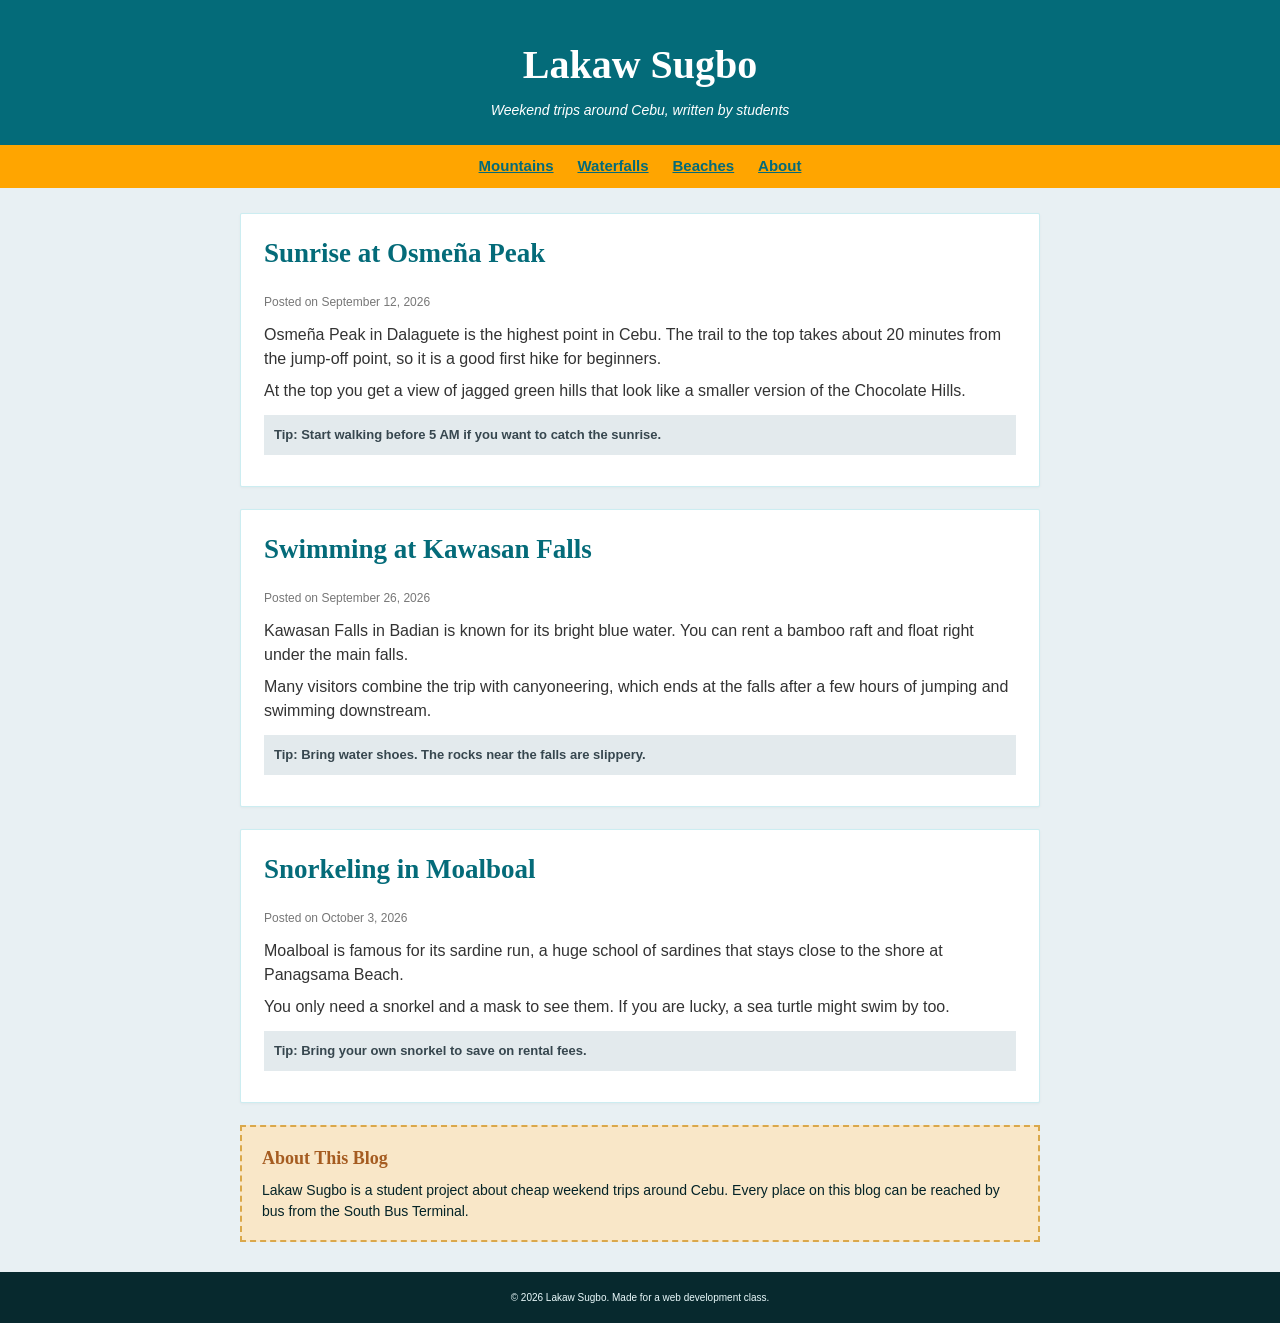
<file: oct 8/index.html>
<!DOCTYPE html>
<html>
<head>
  <meta charset="UTF-8">
  <meta name="viewport" content="width=device-width, initial-scale=1">
     <link rel="stylesheet" href="styles.css">
  <title>Lakaw Sugbo</title>
</head>
<body>

  <header>
    <h1>Lakaw Sugbo</h1>
    <p>Weekend trips around Cebu, written by students</p>
  </header>

  <nav>
    <a href="#osmena">Mountains</a>
    <a href="#kawasan">Waterfalls</a>
    <a href="#moalboal">Beaches</a>
    <a href="#about">About</a>
  </nav>

  <main>

    <article id="osmena">
      <h2>Sunrise at Osmeña Peak</h2>
      <p class="date">Posted on September 12, 2026</p>
      <p>Osmeña Peak in Dalaguete is the highest point in Cebu. The trail to the top takes about 20 minutes from the jump-off point, so it is a good first hike for beginners.</p>
      <p>At the top you get a view of jagged green hills that look like a smaller version of the Chocolate Hills.</p>
      <p class="tip">Tip: Start walking before 5 AM if you want to catch the sunrise.</p>
    </article>

    <article id="kawasan">
      <h2>Swimming at Kawasan Falls</h2>
      <p class="date">Posted on September 26, 2026</p>
      <p>Kawasan Falls in Badian is known for its bright blue water. You can rent a bamboo raft and float right under the main falls.</p>
      <p>Many visitors combine the trip with canyoneering, which ends at the falls after a few hours of jumping and swimming downstream.</p>
      <p class="tip">Tip: Bring water shoes. The rocks near the falls are slippery.</p>
    </article>

    <article id="moalboal">
      <h2>Snorkeling in Moalboal</h2>
      <p class="date">Posted on October 3, 2026</p>
      <p>Moalboal is famous for its sardine run, a huge school of sardines that stays close to the shore at Panagsama Beach.</p>
      <p>You only need a snorkel and a mask to see them. If you are lucky, a sea turtle might swim by too.</p>
      <p class="tip">Tip: Bring your own snorkel to save on rental fees.</p>
    </article>

    <aside id="about">
      <h3>About This Blog</h3>
      <p>Lakaw Sugbo is a student project about cheap weekend trips around Cebu. Every place on this blog can be reached by bus from the South Bus Terminal.</p>
    </aside>

  </main>

  <footer>
    <p>© 2026 Lakaw Sugbo. Made for a web development class.</p>
  </footer>

</body>
</html>
</file>
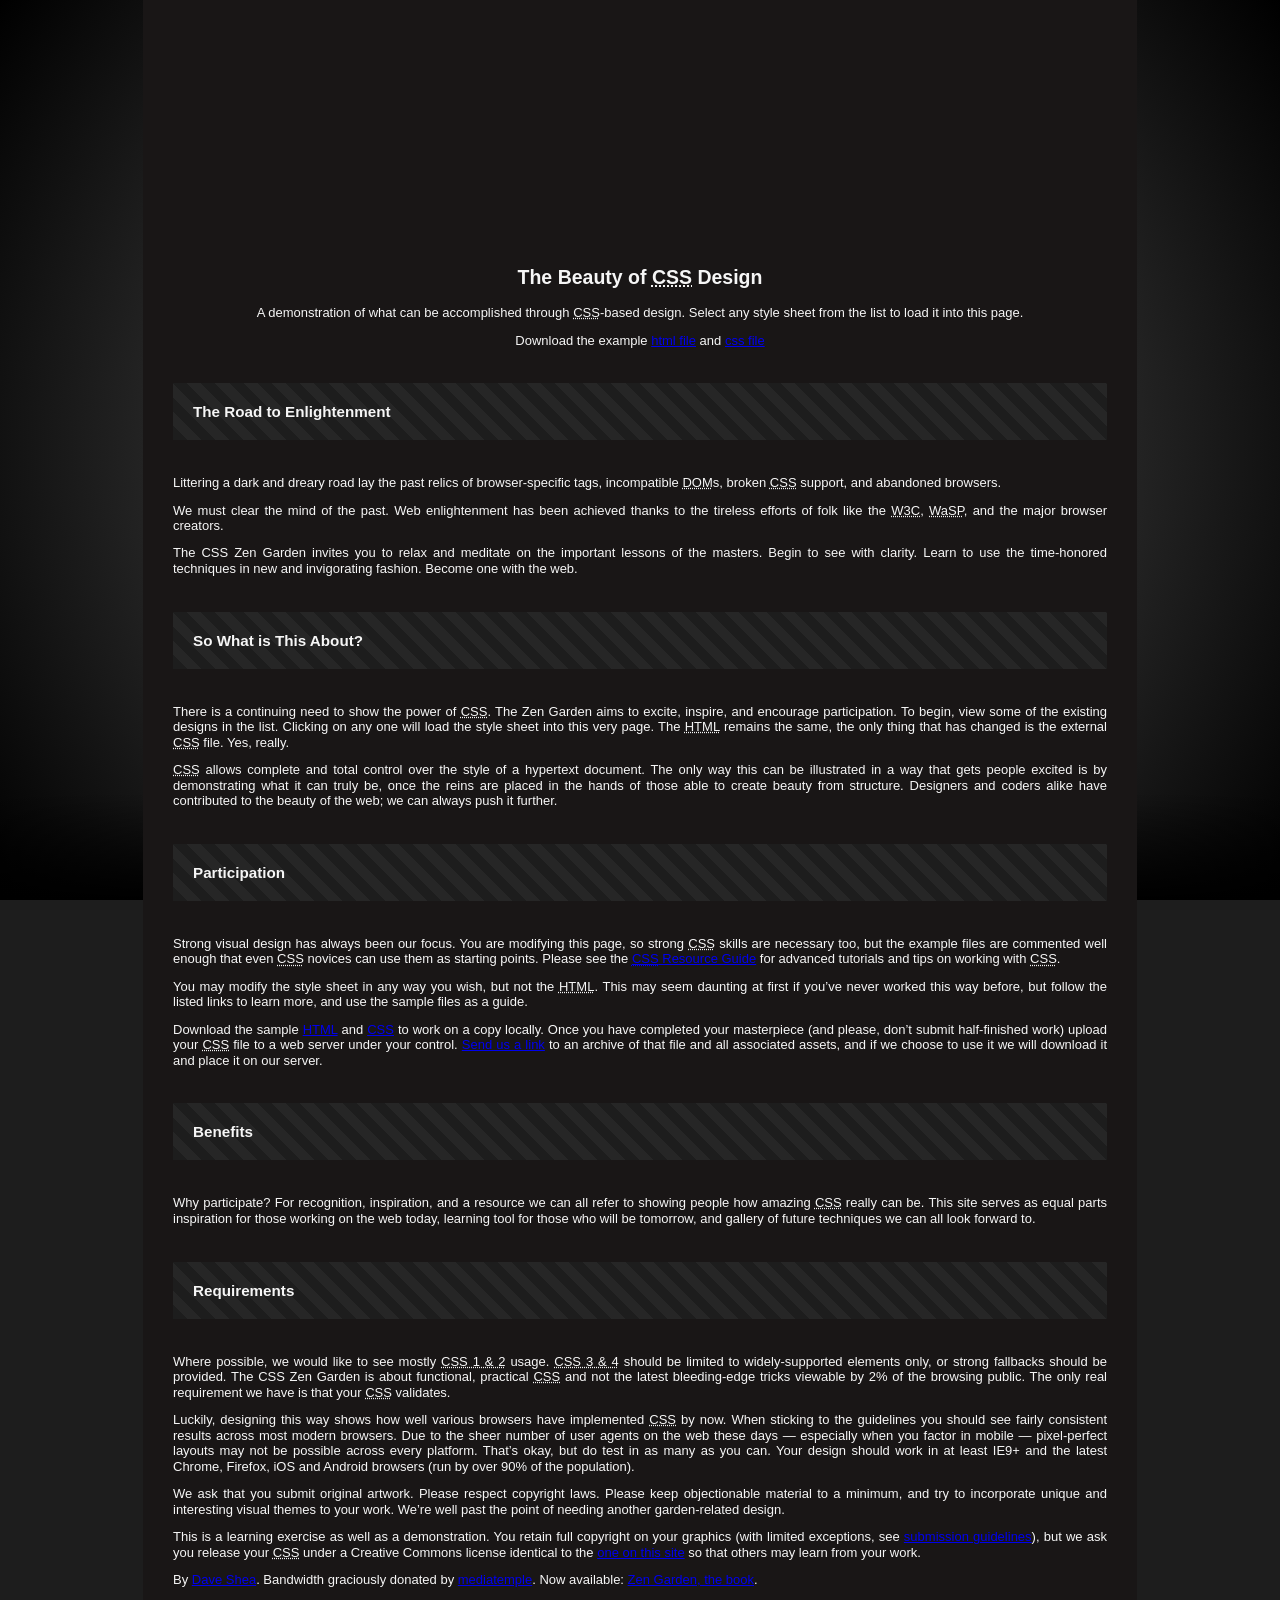
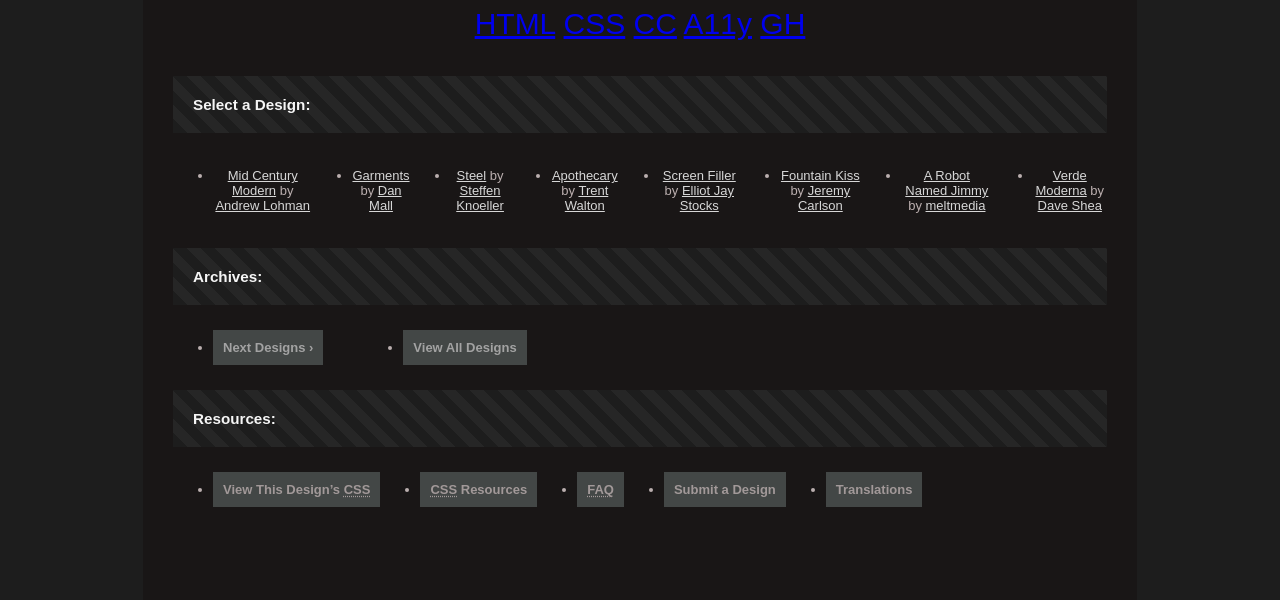
<file: oct21_csszengarden/index.html>
<!DOCTYPE html>
<html lang="en">
<head>
	<meta charset="utf-8">
	<title>CSS Zen Garden: The Beauty of CSS Design</title>

	<link rel="stylesheet" media="screen" href="style.css?v=8may2013">
	<link rel="alternate" type="application/rss+xml" title="RSS" href="http://www.csszengarden.com/zengarden.xml">

	<meta name="viewport" content="width=device-width, initial-scale=1.0">
	<meta name="author" content="Dave Shea">
	<meta name="description" content="A demonstration of what can be accomplished visually through CSS-based design.">
	<meta name="robots" content="all">


	<!--[if lt IE 9]>
	<script src="script/html5shiv.js"></script>
	<![endif]-->
</head>

<!--



	View source is a feature, not a bug. Thanks for your curiosity and
	interest in participating!

	Here are the submission guidelines for the new and improved csszengarden.com:

	- CSS3? Of course! Prefix for ALL browsers where necessary.
	- go responsive; test your layout at multiple screen sizes.
	- your browser testing baseline: IE9+, recent Chrome/Firefox/Safari, and iOS/Android
	- Graceful degradation is acceptable, and in fact highly encouraged.
	- use classes for styling. Don't use ids.
	- web fonts are cool, just make sure you have a license to share the files. Hosted
	  services that are applied via the CSS file (ie. Google Fonts) will work fine, but
	  most that require custom HTML won't. TypeKit is supported, see the readme on this
	  page for usage instructions: https://github.com/mezzoblue/csszengarden.com/

	And a few tips on building your CSS file:

	- use :first-child, :last-child and :nth-child to get at non-classed elements
	- use ::before and ::after to create pseudo-elements for extra styling
	- use multiple background images to apply as many as you need to any element
	- use the Kellum Method for image replacement, if still needed. http://goo.gl/GXxdI
	- don't rely on the extra divs at the bottom. Use ::before and ::after instead.

		
-->

<body id="css-zen-garden">
<div class="page-wrapper">

	<section class="intro" id="zen-intro">
		<header role="banner">
			<h1>CSS Zen Garden</h1>
			<h2>The Beauty of <abbr title="Cascading Style Sheets">CSS</abbr> Design</h2>
		</header>

		<div class="summary" id="zen-summary" role="article">
			<p>A demonstration of what can be accomplished through <abbr title="Cascading Style Sheets">CSS</abbr>-based design. Select any style sheet from the list to load it into this page.</p>
			<p>Download the example <a href="/examples/index" title="This page's source HTML code, not to be modified.">html file</a> and <a href="/examples/style.css" title="This page's sample CSS, the file you may modify.">css file</a></p>
		</div>

		<div class="preamble" id="zen-preamble" role="article">
			<h3>The Road to Enlightenment</h3>
			<p>Littering a dark and dreary road lay the past relics of browser-specific tags, incompatible <abbr title="Document Object Model">DOM</abbr>s, broken <abbr title="Cascading Style Sheets">CSS</abbr> support, and abandoned browsers.</p>
			<p>We must clear the mind of the past. Web enlightenment has been achieved thanks to the tireless efforts of folk like the <abbr title="World Wide Web Consortium">W3C</abbr>, <abbr title="Web Standards Project">WaSP</abbr>, and the major browser creators.</p>
			<p>The CSS Zen Garden invites you to relax and meditate on the important lessons of the masters. Begin to see with clarity. Learn to use the time-honored techniques in new and invigorating fashion. Become one with the web.</p>
		</div>
	</section>

	<div class="main supporting" id="zen-supporting" role="main">
		<div class="explanation" id="zen-explanation" role="article">
			<h3>So What is This About?</h3>
			<p>There is a continuing need to show the power of <abbr title="Cascading Style Sheets">CSS</abbr>. The Zen Garden aims to excite, inspire, and encourage participation. To begin, view some of the existing designs in the list. Clicking on any one will load the style sheet into this very page. The <abbr title="HyperText Markup Language">HTML</abbr> remains the same, the only thing that has changed is the external <abbr title="Cascading Style Sheets">CSS</abbr> file. Yes, really.</p>
			<p><abbr title="Cascading Style Sheets">CSS</abbr> allows complete and total control over the style of a hypertext document. The only way this can be illustrated in a way that gets people excited is by demonstrating what it can truly be, once the reins are placed in the hands of those able to create beauty from structure. Designers and coders alike have contributed to the beauty of the web; we can always push it further.</p>
		</div>

		<div class="participation" id="zen-participation" role="article">
			<h3>Participation</h3>
			<p>Strong visual design has always been our focus. You are modifying this page, so strong <abbr title="Cascading Style Sheets">CSS</abbr> skills are necessary too, but the example files are commented well enough that even <abbr title="Cascading Style Sheets">CSS</abbr> novices can use them as starting points. Please see the <a href="/pages/resources/" title="A listing of CSS-related resources"><abbr title="Cascading Style Sheets">CSS</abbr> Resource Guide</a> for advanced tutorials and tips on working with <abbr title="Cascading Style Sheets">CSS</abbr>.</p>
			<p>You may modify the style sheet in any way you wish, but not the <abbr title="HyperText Markup Language">HTML</abbr>. This may seem daunting at first if you&#8217;ve never worked this way before, but follow the listed links to learn more, and use the sample files as a guide.</p>
			<p>Download the sample <a href="/examples/index" title="This page's source HTML code, not to be modified.">HTML</a> and <a href="/examples/style.css" title="This page's sample CSS, the file you may modify.">CSS</a> to work on a copy locally. Once you have completed your masterpiece (and please, don&#8217;t submit half-finished work) upload your <abbr title="Cascading Style Sheets">CSS</abbr> file to a web server under your control. <a href="/pages/submit/" title="Use the contact form to send us your CSS file">Send us a link</a> to an archive of that file and all associated assets, and if we choose to use it we will download it and place it on our server.</p>
		</div>

		<div class="benefits" id="zen-benefits" role="article">
			<h3>Benefits</h3>
			<p>Why participate? For recognition, inspiration, and a resource we can all refer to showing people how amazing <abbr title="Cascading Style Sheets">CSS</abbr> really can be. This site serves as equal parts inspiration for those working on the web today, learning tool for those who will be tomorrow, and gallery of future techniques we can all look forward to.</p>
		</div>

		<div class="requirements" id="zen-requirements" role="article">
			<h3>Requirements</h3>
			<p>Where possible, we would like to see mostly <abbr title="Cascading Style Sheets, levels 1 and 2">CSS 1 &amp; 2</abbr> usage. <abbr title="Cascading Style Sheets, levels 3 and 4">CSS 3 &amp; 4</abbr> should be limited to widely-supported elements only, or strong fallbacks should be provided. The CSS Zen Garden is about functional, practical <abbr title="Cascading Style Sheets">CSS</abbr> and not the latest bleeding-edge tricks viewable by 2% of the browsing public. The only real requirement we have is that your <abbr title="Cascading Style Sheets">CSS</abbr> validates.</p>
			<p>Luckily, designing this way shows how well various browsers have implemented <abbr title="Cascading Style Sheets">CSS</abbr> by now. When sticking to the guidelines you should see fairly consistent results across most modern browsers. Due to the sheer number of user agents on the web these days &#8212; especially when you factor in mobile &#8212; pixel-perfect layouts may not be possible across every platform. That&#8217;s okay, but do test in as many as you can. Your design should work in at least IE9+ and the latest Chrome, Firefox, iOS and Android browsers (run by over 90% of the population).</p>
			<p>We ask that you submit original artwork. Please respect copyright laws. Please keep objectionable material to a minimum, and try to incorporate unique and interesting visual themes to your work. We&#8217;re well past the point of needing another garden-related design.</p>
			<p>This is a learning exercise as well as a demonstration. You retain full copyright on your graphics (with limited exceptions, see <a href="/pages/submit/guidelines/">submission guidelines</a>), but we ask you release your <abbr title="Cascading Style Sheets">CSS</abbr> under a Creative Commons license identical to the <a href="http://creativecommons.org/licenses/by-nc-sa/3.0/" title="View the Zen Garden's license information.">one on this site</a> so that others may learn from your work.</p>
			<p role="contentinfo">By <a href="http://www.mezzoblue.com/">Dave Shea</a>. Bandwidth graciously donated by <a href="http://www.mediatemple.net/">mediatemple</a>. Now available: <a href="http://www.amazon.com/exec/obidos/ASIN/0321303474/mezzoblue-20/">Zen Garden, the book</a>.</p>
		</div>

		<footer>
			<a href="http://validator.w3.org/check/referer" title="Check the validity of this site&#8217;s HTML" class="zen-validate-html">HTML</a>
			<a href="http://jigsaw.w3.org/css-validator/check/referer" title="Check the validity of this site&#8217;s CSS" class="zen-validate-css">CSS</a>
			<a href="http://creativecommons.org/licenses/by-nc-sa/3.0/" title="View the Creative Commons license of this site: Attribution-NonCommercial-ShareAlike." class="zen-license">CC</a>
			<a href="http://mezzoblue.com/zengarden/faq/#aaa" title="Read about the accessibility of this site" class="zen-accessibility">A11y</a>
			<a href="https://github.com/mezzoblue/csszengarden.com" title="Fork this site on Github" class="zen-github">GH</a>
		</footer>

	</div>


	<aside class="sidebar" role="complementary">
		<div class="wrapper">

			<div class="design-selection" id="design-selection">
				<h3 class="select">Select a Design:</h3>
				<nav role="navigation">
					<ul>
					<li>
						<a href="/221/" class="design-name">Mid Century Modern</a> by						<a href="http://andrewlohman.com/" class="designer-name">Andrew Lohman</a>
					</li>					<li>
						<a href="/220/" class="design-name">Garments</a> by						<a href="http://danielmall.com/" class="designer-name">Dan Mall</a>
					</li>					<li>
						<a href="/219/" class="design-name">Steel</a> by						<a href="http://steffen-knoeller.de" class="designer-name">Steffen Knoeller</a>
					</li>					<li>
						<a href="/218/" class="design-name">Apothecary</a> by						<a href="http://trentwalton.com" class="designer-name">Trent Walton</a>
					</li>					<li>
						<a href="/217/" class="design-name">Screen Filler</a> by						<a href="http://elliotjaystocks.com/" class="designer-name">Elliot Jay Stocks</a>
					</li>					<li>
						<a href="/216/" class="design-name">Fountain Kiss</a> by						<a href="http://jeremycarlson.com" class="designer-name">Jeremy Carlson</a>
					</li>					<li>
						<a href="/215/" class="design-name">A Robot Named Jimmy</a> by						<a href="http://meltmedia.com/" class="designer-name">meltmedia</a>
					</li>					<li>
						<a href="/214/" class="design-name">Verde Moderna</a> by						<a href="http://www.mezzoblue.com/" class="designer-name">Dave Shea</a>
					</li>					</ul>
				</nav>
			</div>

			<div class="design-archives" id="design-archives">
				<h3 class="archives">Archives:</h3>
				<nav role="navigation">
					<ul>
						<li class="next">
							<a href="/214/page1">
								Next Designs <span class="indicator">&rsaquo;</span>
							</a>
						</li>
						<li class="viewall">
							<a href="/pages/alldesigns/" title="View every submission to the Zen Garden.">
								View All Designs							</a>
						</li>
					</ul>
				</nav>
			</div>

			<div class="zen-resources" id="zen-resources">
				<h3 class="resources">Resources:</h3>
				<ul>
					<li class="view-css">
						<a href="style.css" title="View the source CSS file of the currently-viewed design.">
							View This Design&#8217;s <abbr title="Cascading Style Sheets">CSS</abbr>						</a>
					</li>
					<li class="css-resources">
						<a href="/pages/resources/" title="Links to great sites with information on using CSS.">
							<abbr title="Cascading Style Sheets">CSS</abbr> Resources						</a>
					</li>
					<li class="zen-faq">
						<a href="/pages/faq/" title="A list of Frequently Asked Questions about the Zen Garden.">
							<abbr title="Frequently Asked Questions">FAQ</abbr>						</a>
					</li>
					<li class="zen-submit">
						<a href="/pages/submit/" title="Send in your own CSS file.">
							Submit a Design						</a>
					</li>
					<li class="zen-translations">
						<a href="/pages/translations/" title="View translated versions of this page.">
							Translations						</a>
					</li>
				</ul>
			</div>
		</div>
	</aside>


</div>

<!--

	These superfluous divs/spans were originally provided as catch-alls to add extra imagery.
	These days we have full ::before and ::after support, favour using those instead.
	These only remain for historical design compatibility. They might go away one day.
		
-->
<div class="extra1" role="presentation"></div><div class="extra2" role="presentation"></div><div class="extra3" role="presentation"></div>
<div class="extra4" role="presentation"></div><div class="extra5" role="presentation"></div><div class="extra6" role="presentation"></div>

</body>
</html>
</file>
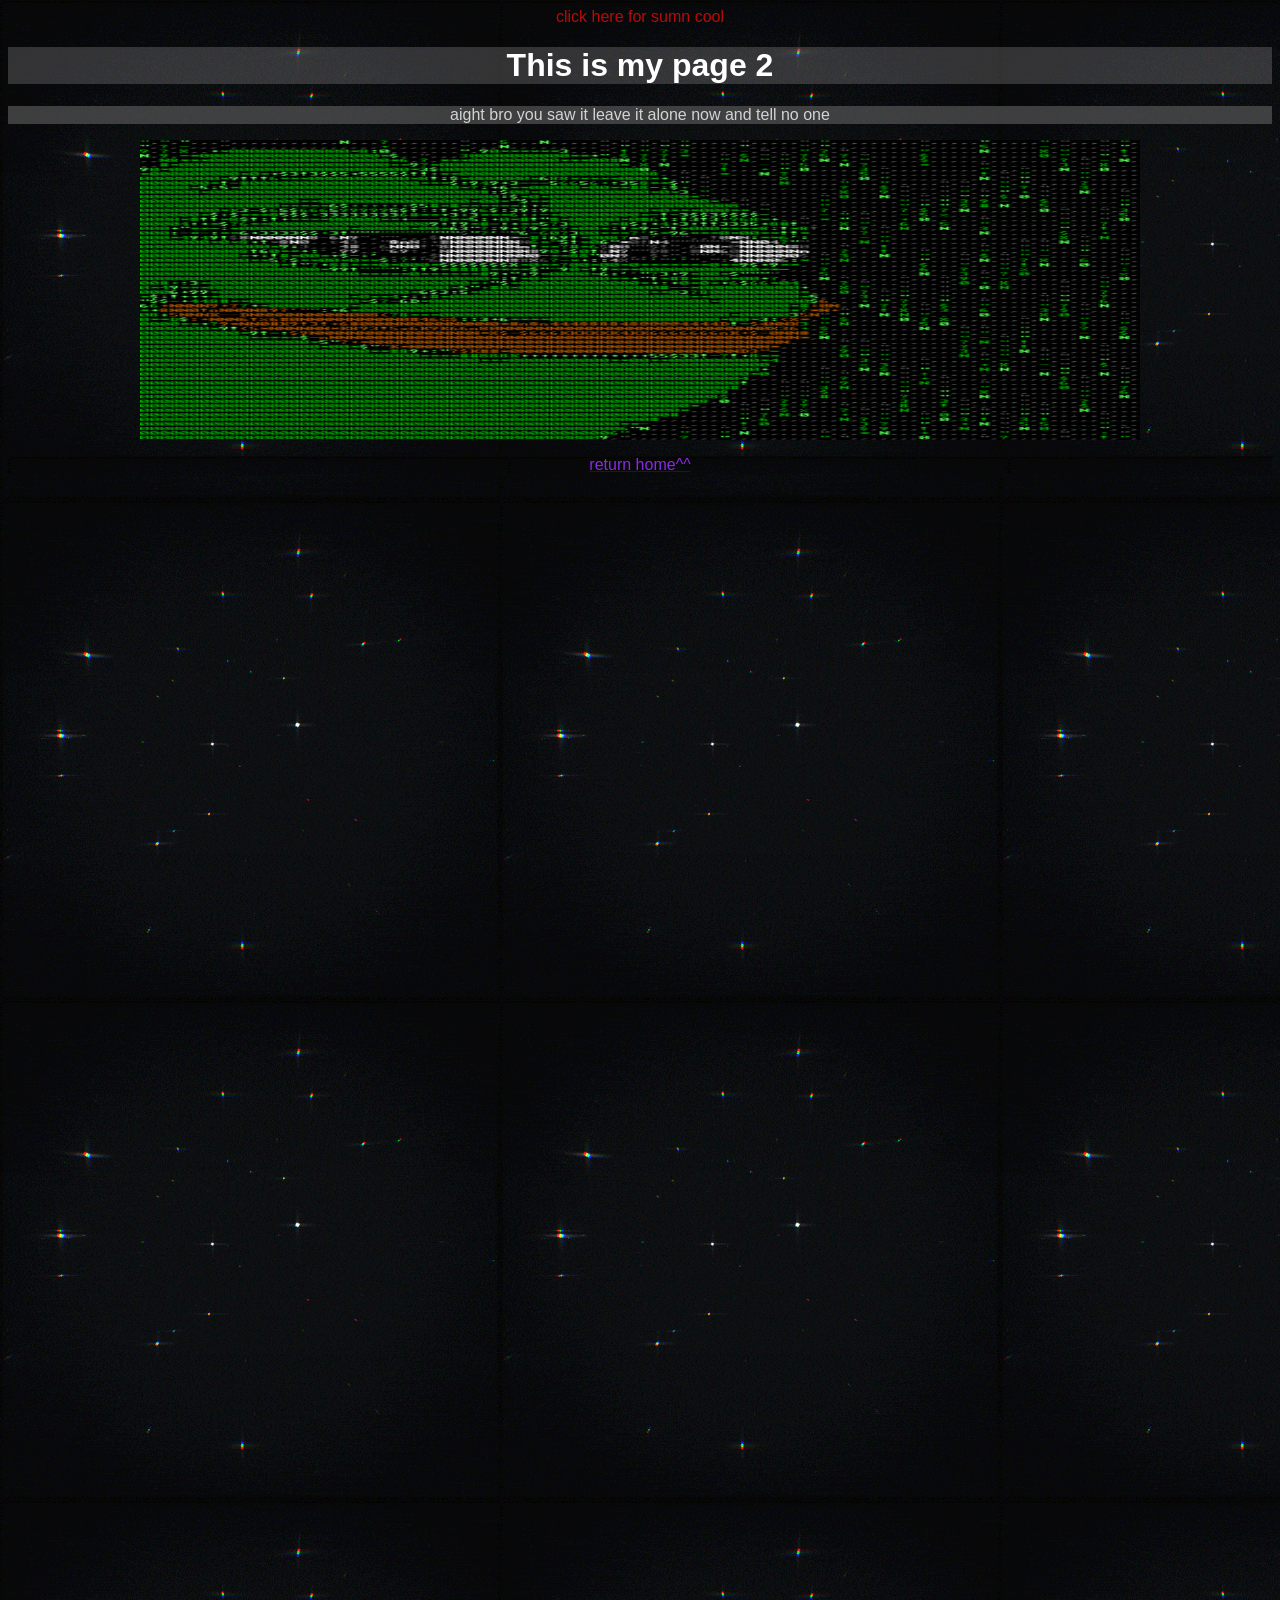
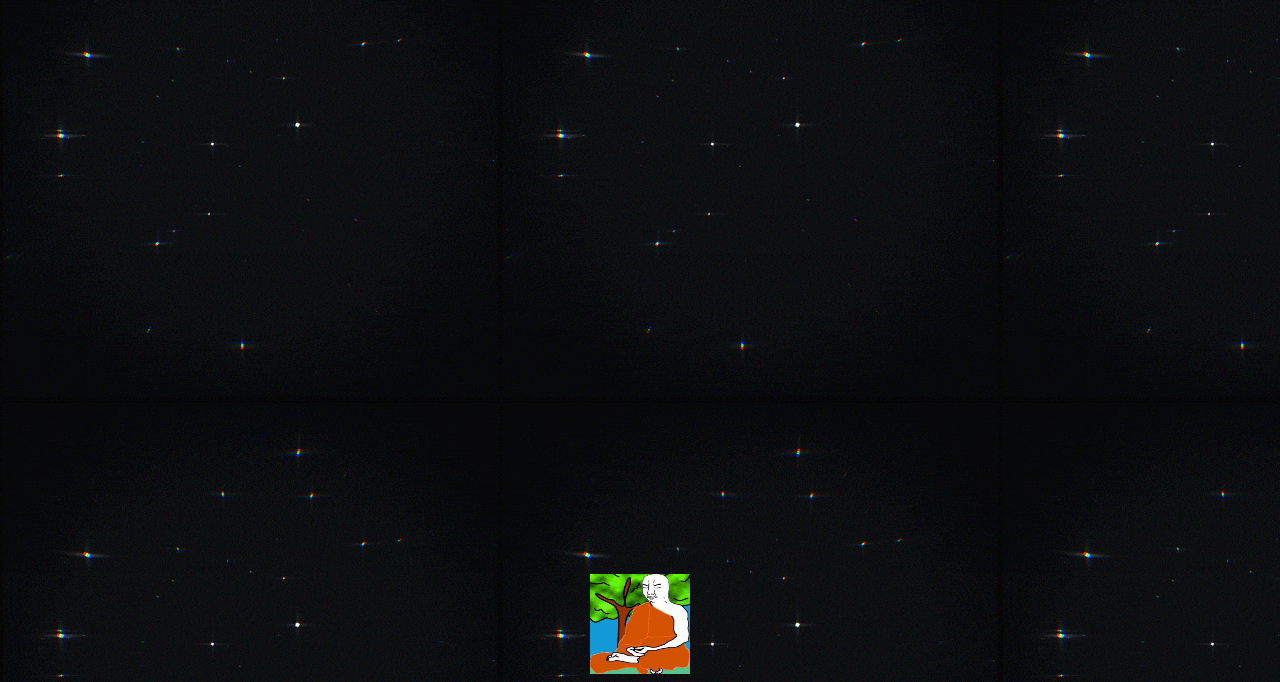
<file: Sep29/page2.html>
<html>

    <head>
        <title>hidden page</title>
        <style>
            body{
                font-family: 'Comic Sans MS', 'Comic Sans', cursive, sans-serif;
                background-image: url('bg.gif');
            }
h1{
    color: white;
    background-color: #a7a7a744;
    text-align: center;
}

p{
    color: rgba(255, 255, 255, 0.774);
    background-color: #6363639a;
text-align: center;
}
.go
{
    text-align: center;
    color: blueviolet;
                    background-image: url('bg.gif');
            }
h1{
    color: white;
    background-color: #a7a7a744;
    text-align: center;
}

p{
    color: rgba(255, 255, 255, 0.774);
    background-color: #6363639a;
text-align: center;
}
.go
{
    text-align: center;
    color: blueviolet;

}

.clickHere{
    background-color: transparent;
}
#wassup{
      color: rgba(214, 214, 214, 0.589);
    background-color: #3535359a;
    padding: 20px;
    font-size: 30px;
    text-align: center;
}
#pepeGif{
display: block; margin: 0 auto; height: 300px; width: 1000px;
}
#chillChud{
    display: block; margin: 0 auto; height: 100px; width: 100px; margin-top: 1700px;
}
        </style>
    </head>
    <body>
        <a href="#chillChud" style=" text-decoration: none;"><p style="color: rgba(223, 10, 10, 0.829); background-color: none;" class="clickHere">click here for sumn cool</p></a>
       <h1 > This is my page 2 </h1>
       <p>aight bro you saw it leave it alone now and tell no one</p>
  

    <img id="pepeGif" src="pepes.gif" >
    <a href="main2-1.html"><p class="go">return home^^</p></a>

            <a href="#pepeGif"><img id="chillChud" src="chuddha.gif" title="lul calm vibe"></a>


</body>
</html>
</file>
<file: oct 8/styles.css>
body {
  margin: 0;

  color: rgb(51, 51, 51);
  font-size: 14px;
  line-height: 1.5;
  font-family: Arial, Helvetica, sans-serif;
  background-color: rgb(232, 240, 243);
}

header {
  background-color: rgb(4, 107, 121);
  color: white;
  text-align: center;
  padding: 10px;


}

header h1 {
  font-family: 'Times New Roman', Times, serif;
  font-size: 40px;
  margin-bottom: 5px;
  margin-top: 25px;

}

header p {
  font-style: italic;
  margin-top: 5px;
  font-weight: 200;
  font-size: 14px;

}

nav {
  background-color: orange;
  text-align: center;
  padding: 10px;
  word-spacing: 20px;
}

nav a {
  text-decoration: underline;
  font-family: Arial, Helvetica, sans-serifs;
  font-weight: bold;
  font-size: 15px;
  color: rgb(4, 107, 121);
}


main {

  margin: 0 auto;
  padding: 25px 30px;
  max-width: 800px;

}


#osmena {
  background-color: white;
  border: 1px solid rgba(45, 178, 196, 0.24);
  padding-top: 10px;
  padding-bottom: 23px;
  padding-left: 23px;
  padding-right: 23px;
  margin-bottom: 22px;
  border-radius: 2px;
}

#kawasan {
  background-color: white;
  border: 1px solid rgba(45, 178, 196, 0.24);
  padding-top: 10px;
  padding-bottom: 23px;
  padding-left: 23px;
  padding-right: 23px;
  margin-bottom: 22px;
  border-radius: 2px;
}

#moalboal {
  background-color: white;
  border: 1px solid rgba(45, 178, 196, 0.24);
  padding-top: 10px;
  padding-bottom: 23px;
  padding-left: 23px;
  padding-right: 23px;
  margin-bottom: 22px;
  border-radius: 2px;
}


article {
  background-color: rgb(255, 255, 255);
  border: 1px solid rgb(213, 220, 224);
  padding: 2px;
  margin-bottom: 22px;
  border-radius: 3px;
  box-shadow: 0 1px 3px rgba(0, 0, 0, 0.04);
}

article h2 {
  font-family: Georgia, "Times New Roman", serif;
  color: rgb(4, 107, 121);
  font-size: 27px;
  margin-top: 9px;
  margin-bottom: 20px;
}

article p {
  margin: 8px 0;
  font-size: 16px;
}

.date {
  font-size: 12px;
  color: rgb(119, 119, 119);
  margin-bottom: 12px;
}

.tip {
  background-color: rgb(227, 234, 237);
  color: rgb(55, 71, 79);
  padding: 10px;
  margin-top: 12px;
  font-weight: bold;
  font-size: 13px;
}


aside {
  background-color: rgb(249, 231, 200);

  border: 2px dashed rgb(218, 168, 75);
  padding: 18px 20px;
  margin-top: 5px;
  margin-bottom: 5px;
}

aside h3 {

  margin: 0 0 8px;
  font-family: Georgia, "Times New Roman", serif;
  color: rgb(165, 92, 33);
  font-size: 18px;
}

aside p {
  font-size: 14px;
  margin: 0;

  color: rgb(4, 35, 39);
}

footer {
  background-color: rgb(7, 41, 46);
  color: rgb(234, 250, 252);
  text-align: center;

  font-size: 10px;
  padding: 18px;
}

footer p {
  margin: 0;
}
</file>
<file: oct21_csszengarden/style.css>
/* css Zen Garden default style v1.02 */
/* css released under Creative Commons License - http://creativecommons.org/licenses/by-nc-sa/1.0/  */

/* This file based on 'Tranquille' by Dave Shea */
/* You may use this file as a foundation for any new work, but you may find it easier to start from scratch. */
/* Not all elements are defined in this file, so you'll most likely want to refer to the xhtml as well. */

/* Your images should be linked as if the CSS file sits in the same folder as the images. ie. no paths. */


/* basic elements */

:root {
	--W: 2866px;

	--H: 1350px;

}

html {
	margin: 0;
	padding: 0;
	background-color: #1d1d1d;
	background-image: radial-gradient(circle at center, #aeadad 0%, #2b2b2b 55%, #000 100%);
	background-repeat: no-repeat;
	background-attachment: fixed;
	background-size: cover;

}

body {

	margin: 0;
	padding: 0;
	color: #f6f6f6;
	font: 13px 'Segoe UI', Tahoma, Geneva, Verdana, sans-serif;
	background-image: linear-gradient(to top, #000 0%, transparent 100%),
		url("https://i.ibb.co/B2DRjgtG/70a8a02b4571946e8b8d9631dfb436cb-removebg-preview.png"),
		url("https://i.ibb.co/sJbJP7yX/6.png"),

		url("https://i.ibb.co/B2TT5278/4.png"), url("https://i.ibb.co/DfzH2rTk/3.png"), url("https://i.ibb.co/SDbvJKsK/5.png"), url("https://i.ibb.co/2YZccZWQ/9.png"), url("https://i.ibb.co/nsmR4vgM/2.png"), url("https://i.ibb.co/fGCYQkJT/ball-removebg-preview.png"), url("https://i.ibb.co/Ps4m0KqV/c2e70df88d2ce1697bd16322b3ab9108-removebg-preview.png");
	background-repeat: no-repeat, no-repeat, no-repeat, no-repeat, no-repeat, no-repeat, no-repeat, no-repeat, no-repeat, no-repeat;
	background-position: center bottom, -70px top, right 0 bottom -20px, left 150px top, left 300px bottom 700px, right center, right 10px top 90px, left 700px, bottom -60px left, right 370px top -50px;
	background-size: 100% 12vh, auto 20vh, auto 40vh, 700px auto, 180px auto, 750px auto, 200px, 260px, 190px, 380px;
	background-attachment: fixed, scroll, scroll, scroll, scroll, scroll, scroll, scroll, scroll, scroll, scroll;
	text-align: center;

}

.page-wrapper {
	margin: 0 auto;
	width: 974px;
	height: 2200px;
	position: relative;
	background: #191616;
	padding: 0 10px 0 10px;
	text-align: left;


}

h1 {
	background-image: url("https://i.ibb.co/HDj8dKW2/fontbolt-2.png");
	background-position: left;
	background-repeat: no-repeat;
	width: 1560px;
	height: 250px;
	overflow: hidden;
	margin: 0px;

	text-indent: 100%;
	white-space: nowrap;
	overflow: hidden;
}

h2 {
	text-align: center;
}

.summary {
	text-align: center;
}

h3 {
	font-family: 'Segoe UI', Tahoma, Geneva, Verdana, sans-serif;
	font-weight: bold;
	background: repeating-linear-gradient(45deg, #1d1d1d, #1d1d1d 10px, #262626 10px, #262626 20px);
	margin-left: 20px;
	margin-right: 20px;
	margin-top: 35px;
	margin-bottom: 35px;
	font-family: 20px;
	padding: 20px;
}

p {
	margin: 0.9em 0 0.9em 0;
	padding: 0;
	line-height: 1.2em;
}

.preamble p,
.explanation p,
.benefits p,
.requirements p,
.participation p {
	text-align: justify;
	margin-left: 20px;
	margin-right: 20px;
}

footer {
	text-align: center;
	font-size: 30px;
	margin: 20px;
}

.design-selection ul,
.zen-resources ul {
	color: rgb(187, 175, 175);
	font-size: large;
	display: flex;

	gap: 40px;
	font-size: 13px;
	margin: 20px;
	text-align: center;
}

.design-archives ul {
	color: rgb(187, 175, 175);
	font-size: large;
	display: flex;

	gap: 80px;
	font-size: 13px;
	margin: 20px;
	text-align: center;
}

.design-selection li a {
	color: rgb(215, 215, 215);

}

.zen-resources li a {
	color: rgb(162, 153, 153);
	font-weight: bold;
	background-color: rgb(67, 71, 70);
	padding: 10px;
	text-decoration-line: none;


}

.design-archives li a {
	color: rgb(163, 163, 163);
	font-weight: bold;
	background-color: rgb(67, 71, 70);
	padding: 10px;
	text-decoration-line: none;

}
</file>
